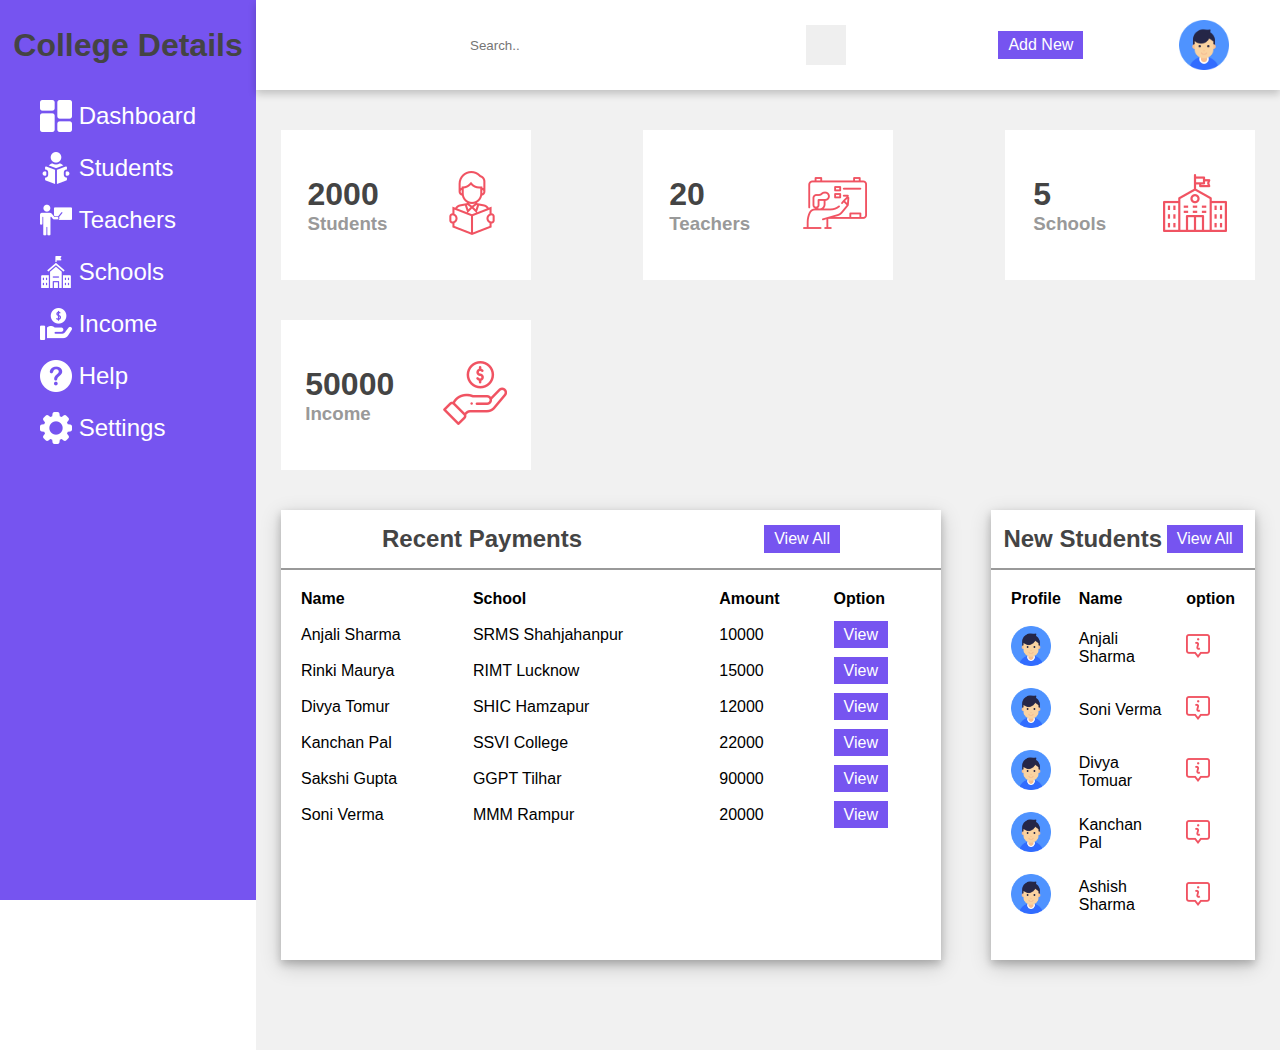
<file: index.html>
<!DOCTYPE html>
<html lang="en">

<head>
    <!-- <meta charset="UTF-8">
    <meta http-equiv="X-UA-Compatible" content="IE=edge">
    <meta name="viewport" content="width=device-width, initial-scale=1.0"> -->
    <link rel="stylesheet" href="styles.css">
    <title>College Dashboard</title>
</head>

<body>
    <div class="side-menu">
        <div class="brand-name">
            <h1>College Details</h1>
        </div>
        <ul>
            <li><img src="dashboard (2).png" alt="">&nbsp; <span>Dashboard</span> </li>
            <li><img src="reading-book (1).png" alt="">&nbsp;<span>Students</span> </li>
            <li><img src="teacher2.png" alt="">&nbsp;<span>Teachers</span> </li>
            <li><img src="school.png" alt="">&nbsp;<span>Schools</span> </li>
            <li><img src="payment.png" alt="">&nbsp;<span>Income</span> </li>
            <li><img src="help-web-button.png" alt="">&nbsp; <span>Help</span></li>
            <li><img src="settings.png" alt="">&nbsp;<span>Settings</span> </li>
        </ul>
    </div>
    <div class="container">
        <div class="header">
            <div class="nav">
                <div class="search">
                    <input type="text" placeholder="Search..">
                    <button type="submit"></button>
                </div>
                <div class="user">
                    <a href="addNew.html" class="btn">Add New</a>
                   
                    <!-- user image -->
                    <div class="img-case">
                        <img src="user.png" alt="">
                    </div>
                </div>
            </div>
        </div>
        <div class="content">
            <div class="cards">
                <div class="card">
                    <div class="box">
                        <h1>2000</h1>
                        <h3>Students</h3>
                    </div>
                    <div class="icon-case">
                        <img src="students.png" alt="">
                    </div>
                </div>
                <div class="card">
                    <div class="box">
                        <h1>20</h1>
                        <h3>Teachers</h3>
                    </div>
                    <div class="icon-case">
                        <img src="teachers.png" alt="">
                    </div>
                </div>
                <div class="card">
                    <div class="box">
                        <h1>5</h1>
                        <h3>Schools</h3>
                    </div>
                    <div class="icon-case">
                        <img src="schools.png" alt="">
                    </div>
                </div>
                <div class="card">
                    <div class="box">
                        <h1>50000</h1>
                        <h3>Income</h3>
                    </div>
                    <div class="icon-case">
                        <img src="income.png" alt="">
                    </div>
                </div>
            </div>
            <!-- Resent payment code -->
            <div class="content-2">
                <div class="recent-payments">
                    <div class="title">
                        <h2>Recent Payments</h2>
                        <a href="resentView.html" class="btn">View All</a>
                    </div>
                    <table>
                        <tr>
                            <th>Name</th>
                            <th>School</th>
                            <th>Amount</th>
                            <th>Option</th>
                        </tr>
                        <tr>
                            <td>Anjali Sharma</td>
                            <td>SRMS Shahjahanpur</td>
                            <td>10000</td>
                            <td><a href="resentView.html" class="btn">View</a></td>
                        </tr>
                        <tr>
                            <td>Rinki Maurya</td>
                            <td>RIMT Lucknow</td>
                            <td>15000</td>
                            <td><a href="resentView.html" class="btn">View</a></td>
                        </tr>
                        <tr>
                            <td>Divya Tomur</td>
                            <td>SHIC Hamzapur</td>
                            <td>12000</td>
                            <td><a href="resentView.html" class="btn">View</a></td>
                        </tr>
                        <tr>
                            <td>Kanchan Pal</td>
                            <td>SSVI College</td>
                            <td>22000</td>
                            <td><a href="resentView.html" class="btn">View</a></td>
                        </tr>
                        <tr>
                            <td>Sakshi Gupta</td>
                            <td> GGPT Tilhar</td>
                            <td>90000</td>
                            <td><a href="resentView.html" class="btn">View</a></td>
                        </tr>
                        <tr>
                            <td>Soni Verma</td>
                            <td>MMM Rampur</td>
                            <td>20000</td>
                            <td><a href="resentView.html" class="btn">View</a></td>
                        </tr>
                    </table>
                </div>
                <!-- New student cards -->
                <div class="new-students">
                    <div class="title">
                        <h2>New Students</h2>
                        <a href="#" class="btn">View All</a>
                    </div>
                    <table>
                        <tr>
                            <th>Profile</th>
                            <th>Name</th>
                            <th>option</th>
                        </tr>
                        <tr>
                            <td><img src="user.png" alt=""></td>
                            <td>Anjali Sharma</td>
                            <td><img src="info.png" alt=""></td>
                        </tr>
                        <tr>
                            <td><img src="user.png" alt=""></td>
                            <td>Soni Verma</td>
                            <td><img src="info.png" alt=""></td>
                        </tr>
                        <tr>
                            <td><img src="user.png" alt=""></td>
                            <td>Divya Tomuar</td>
                            <td><img src="info.png" alt=""></td>
                        </tr>
                        <tr>
                            <td><img src="user.png" alt=""></td>
                            <td>Kanchan Pal</td>
                            <td><img src="info.png" alt=""></td>
                        </tr>
                        <tr>
                            <td><img src="user.png" alt=""></td>
                            <td>Ashish Sharma</td>
                            <td><img src="info.png" alt=" "></td>
                        </tr>


                    </table>
                </div>
            </div>
        </div>
    </div>
</body>

</html>
</file>
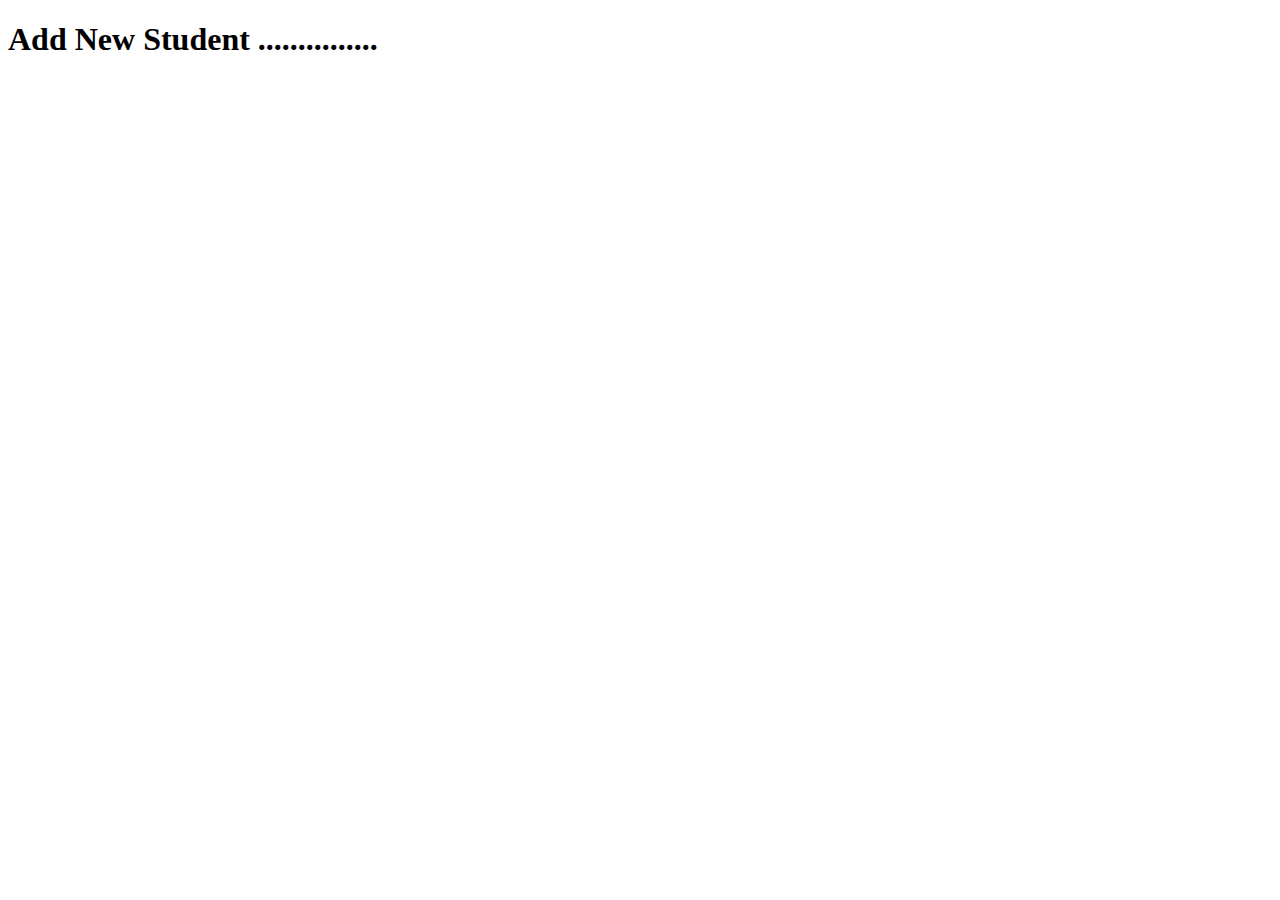
<file: addNew.html>
<!DOCTYPE html>
<html lang="en">
<head>
    <meta charset="UTF-8">
    <meta name="viewport" content="width=device-width, initial-scale=1.0">
    <title>New Student</title>
</head>
<body>
    <h1>Add New Student ...............</h1>
</body>
</html>
</file>
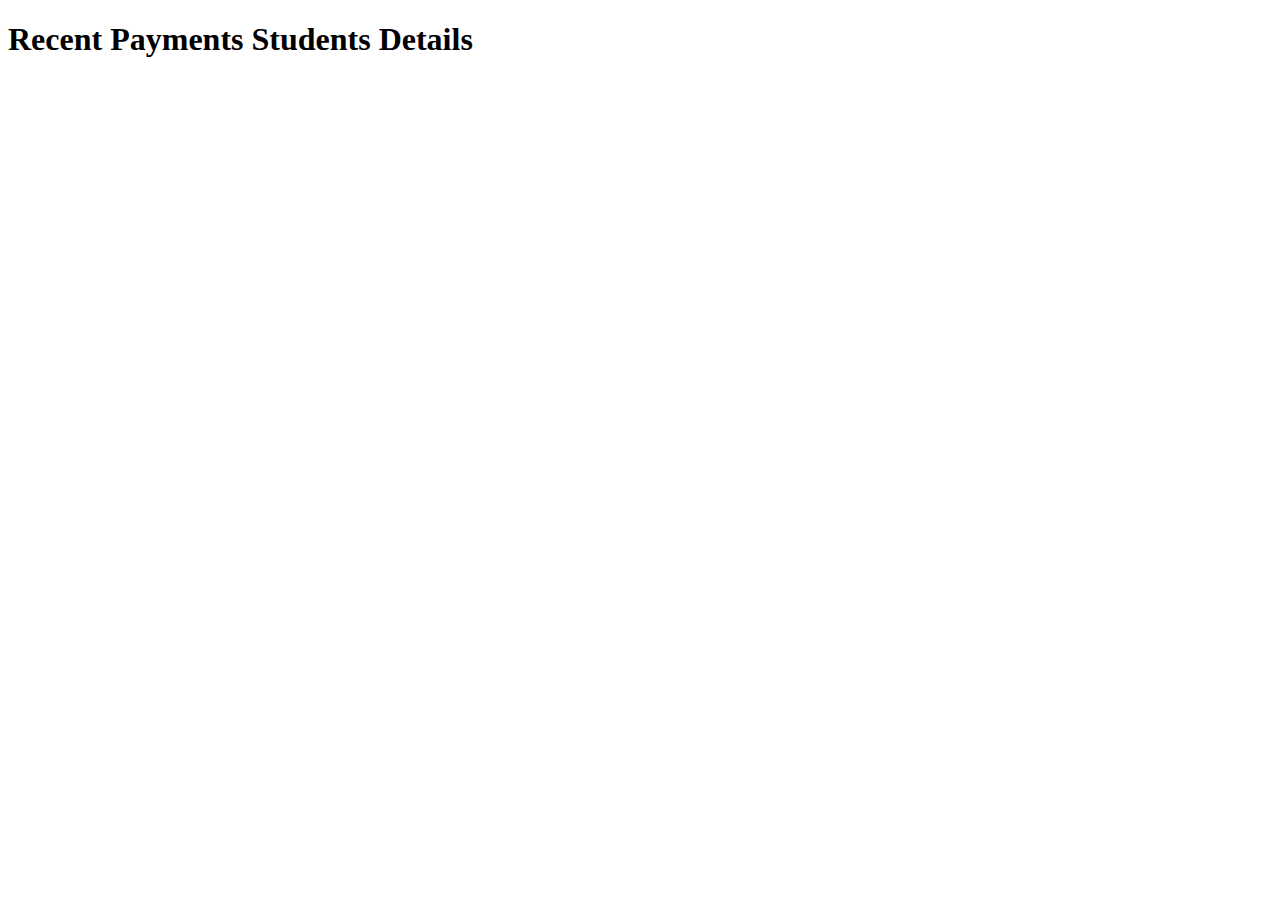
<file: resentView.html>
<!DOCTYPE html>
<html lang="en">
<head>
    <meta charset="UTF-8">
    <meta name="viewport" content="width=device-width, initial-scale=1.0">
    <title>Details</title>
</head>
<body>
    <h1>Recent Payments Students Details</h1> 
</body>
</html>
</file>
<file: styles.css>
* {
    margin: 0;
    padding: 0;
    box-sizing: border-box;
    font-family: Arial, Helvetica, sans-serif;
}

body {
    min-height: 100vh;
}

a {
    text-decoration: none;
}

li {
    list-style: none;
}

h1,
h2 {
    color: #444;
}

h3 {
    color: #999;
}

.btn {
    background: #7654f0;
    color: white;
    padding: 5px 10px;
    text-align: center;
}

.btn:hover {
    color:#7654f0;
    background: white;
    padding: 3px 8px;
    border: 2px solid black;
}

.title {
    display: flex;
    align-items: center;
    justify-content: space-around;
    padding: 15px 10px;
    border-bottom: 2px solid #999;
}

table {
    padding: 10px;
}

th,
td {
    text-align: left;
    padding: 8px;
}

.side-menu {
    position: fixed;
    background: #7654f0;
    width: 20vw;
    min-height: 100vh;
    display: flex;
    flex-direction: column;
}
/* side menubar */
.side-menu .brand-name {
    height: 10vh;
    display: flex;
    align-items: center;
    justify-content: center;
}

.side-menu li {
    font-size: 24px;
    padding: 10px 40px;
    color: white;
    display: flex;
    align-items: center;
}

.side-menu li:hover {
    background: white;
    color:black;
}

.container {
    position: absolute;
    right: 0;
    width: 80vw;
    height: 100vh;
    background: #f1f1f1;
}

.container .header {
    position: fixed;
    top: 0;
    right: 0;
    width: 80vw;
    height: 10vh;
    background: white;
    display: flex;
    align-items: center;
    justify-content: center;
    box-shadow: 0 4px 8px 0 rgba(0, 0, 0, 0.2);
    z-index: 1;
}

.container .header .nav {
    width: 90%;
    display: flex;
    align-items: center;
}

.container .header .nav .search {
    flex: 3;
    display: flex;
    justify-content: center;
}

.container .header .nav .search input[type=text] {
    border: none;
    background: white;
    padding: 10px;
    width: 50%;
}

.container .header .nav .search button {
    width: 40px;
    height: 40px;
    border: none;
    display: flex;
    align-items: center;
    justify-content: center;
}

.container .header .nav .search button img {
    width: 30px;
    height: 30px;
}

.container .header .nav .user {
    flex: 1;
    display: flex;
    /* cards space b/w */
    justify-content: space-between;
    align-items: center;
}

.container .header .nav .user img {
    width: 40px;
    height: 40px;
}

.container .header .nav .user .img-case {
    position: relative;
    width: 50px;
    height: 50px;
}

.container .header .nav .user .img-case img {
    position: absolute;
    top: 0;
    left: 0;
    width: 100%;
    height: 100%;
}

.container .content {
    position: relative;
    margin-top: 10vh;
    min-height: 90vh;
    background: #f1f1f1;
}

.container .content .cards {
    padding: 20px 15px;
    display: flex;
    align-items: center;
    justify-content: space-between;
    flex-wrap: wrap;
}

.container .content .cards .card {
    width: 250px;
    height: 150px;
    background: white;
    margin: 20px 10px;
    display: flex;
    align-items: center;
    justify-content: space-around;
    box-shadow: pink,blue;
}

.container .content .content-2 {
    min-height: 60vh;
    display: flex;
    justify-content: space-around;
    align-items: flex-start;
    flex-wrap: wrap;
}

.container .content .content-2 .recent-payments {
    min-height: 50vh;
    flex: 5;
    background: white;
    margin: 0 25px 25px 25px;
    box-shadow: 0 4px 8px 0 rgba(0, 0, 0, 0.2), 0 6px 20px 0 rgba(0, 0, 0, 0.19);
    display: flex;
    flex-direction: column;
}

.container .content .content-2 .new-students {
    flex: 2;
    background: white;
    min-height: 50vh;
    margin: 0 25px;
    box-shadow: 0 4px 8px 0 rgba(0, 0, 0, 0.2), 0 6px 20px 0 rgba(0, 0, 0, 0.19);
    display: flex;
    flex-direction: column;
}

.container .content .content-2 .new-students table td:nth-child(1) img {
    height: 40px;
    width: 40px;
}

@media screen and (max-width: 1050px) {
    .side-menu li {
        font-size: 18px;
    }
}

@media screen and (max-width: 940px) {
    .side-menu li span {
        display: none;
    }
    .side-menu {
        align-items: center;
    }
    .side-menu li img {
        width: 40px;
        height: 40px;
    }
    .side-menu li:hover {
        background: #f05462;
        padding: 8px 38px;
        border: 2px solid white;
    }
}

@media screen and (max-width:536px) {
    .brand-name h1 {
        font-size: 16px;
    }
    .container .content .cards {
        justify-content: center;
    }
    .side-menu li img {
        width: 30px;
        height: 30px;
    }
    .container .content .content-2 .recent-payments table th:nth-child(2),
    .container .content .content-2 .recent-payments table td:nth-child(2) {
        display: none;
    }
}
</file>
